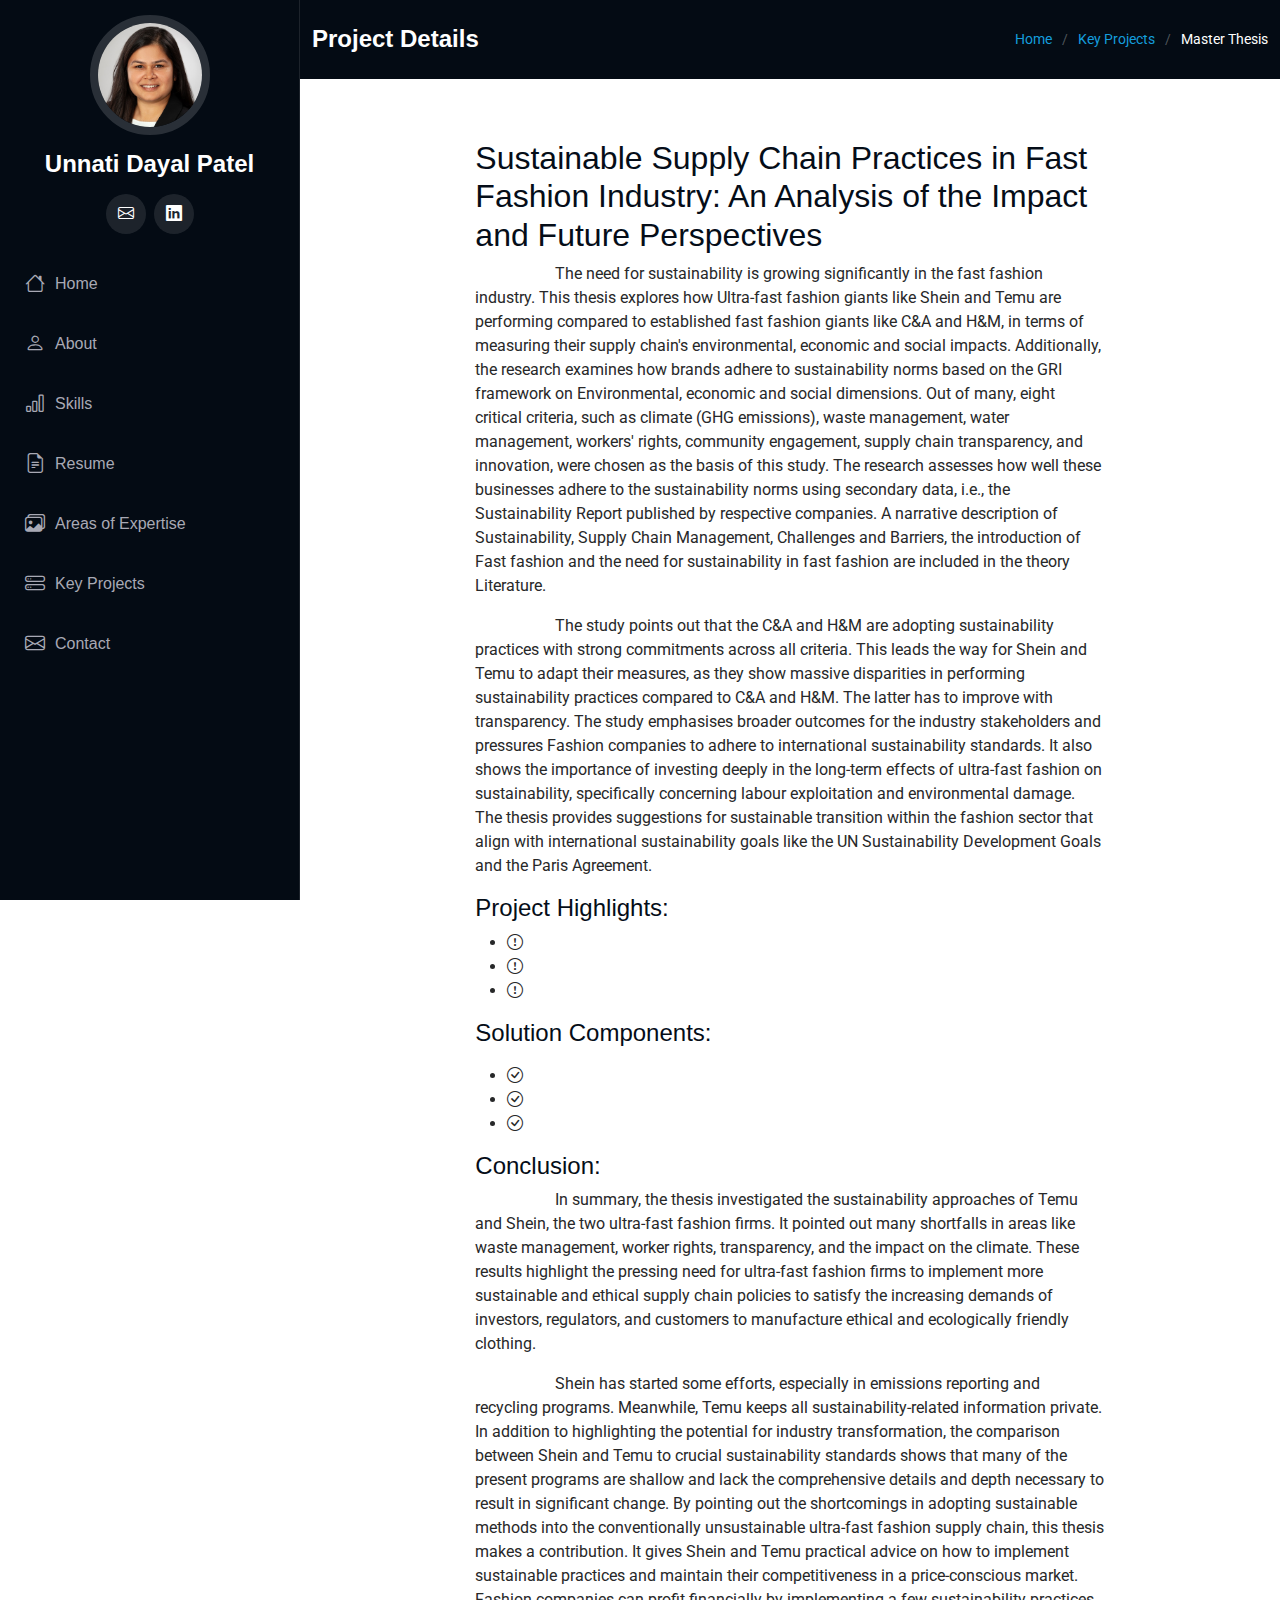
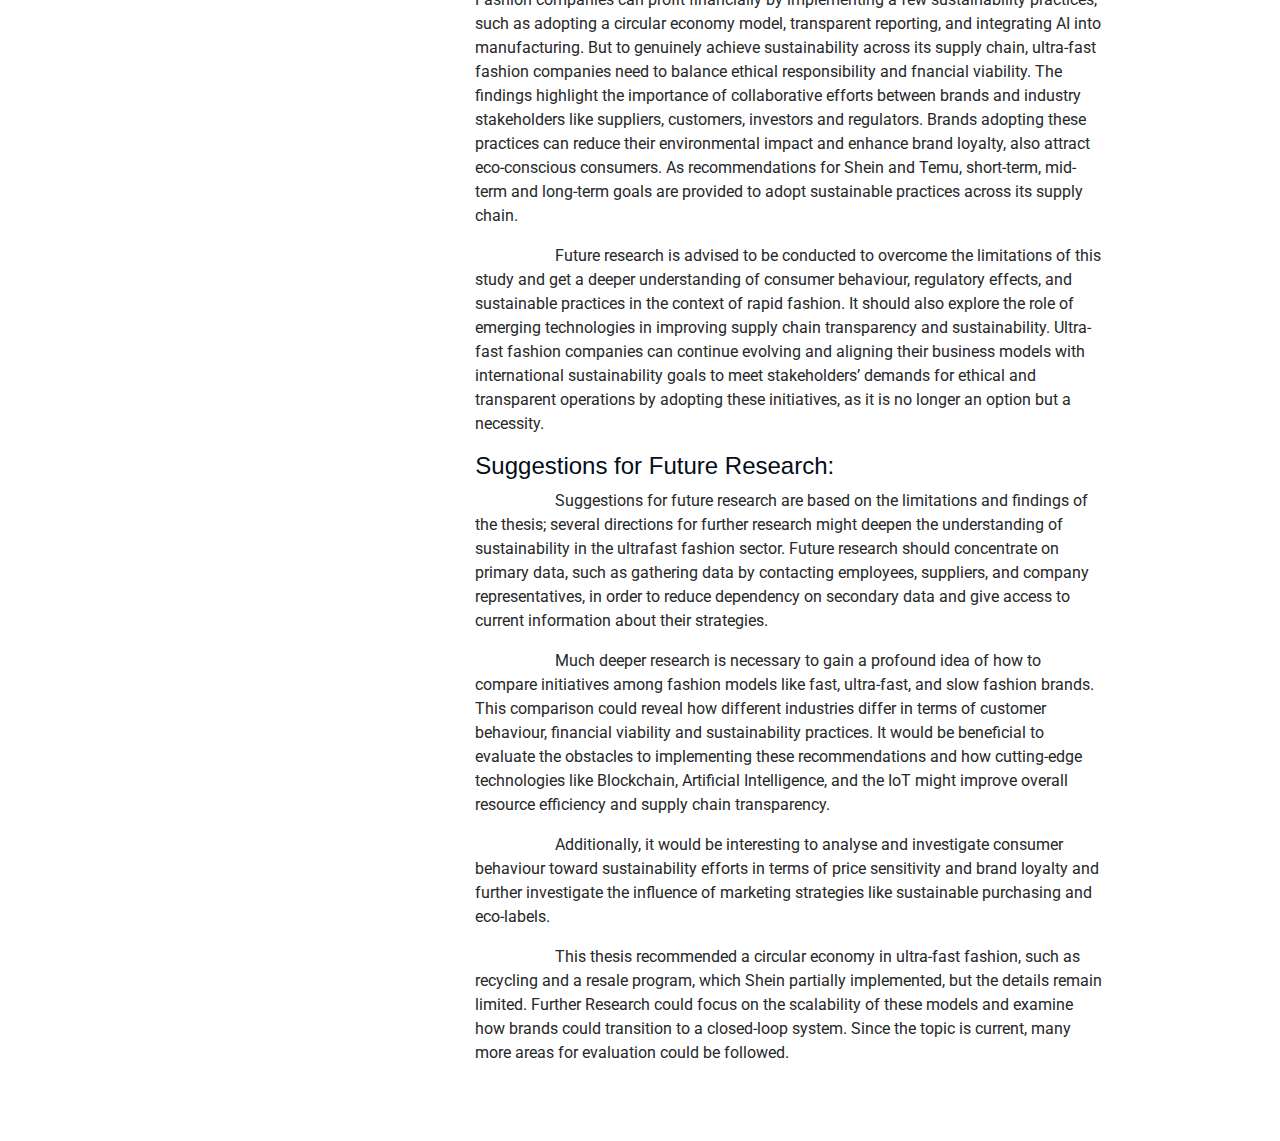
<file: MasterThesis.html>
<!DOCTYPE html>
<html lang="en">

<head>
  <meta charset="utf-8">
  <meta content="width=device-width, initial-scale=1.0" name="viewport">
  <title>Master Thesis</title>
  <meta content="Sustainable Supply Chain Practices in Fast Fashion Industry: An Analysis of the Impact and Future Perspectives" name="description">

  <!-- Favicons -->
  <link href="assets/img/logo.png" rel="icon">
  <link href="assets/img/logo.png" rel="icon">

  <!-- Fonts and Vendor CSS Files -->
  <link href="https://fonts.googleapis.com" rel="preconnect">
  <link href="https://fonts.gstatic.com" rel="preconnect" crossorigin>
  <link href="https://fonts.googleapis.com/css2?family=Roboto:wght@300;400;500;700&display=swap" rel="stylesheet">
  <link href="assets/vendor/bootstrap/css/bootstrap.min.css" rel="stylesheet">
  <link href="assets/vendor/bootstrap-icons/bootstrap-icons.css" rel="stylesheet">
  <link href="assets/vendor/aos/aos.css" rel="stylesheet">
  <link href="assets/vendor/glightbox/css/glightbox.min.css" rel="stylesheet">
  <link href="assets/vendor/swiper/swiper-bundle.min.css" rel="stylesheet">

  <!-- Main CSS File -->
  <link href="assets/css/main.css" rel="stylesheet">
</head>

<body class="index-page">

  <!-- Header Section -->
  <header id="header" class="header dark-background d-flex flex-column">
    <i class="header-toggle d-xl-none bi bi-list"></i>

    <div class="profile-img">
      <img src="assets/img/my-profile.jpeg" alt="" class="img-fluid rounded-circle">
    </div>

    <a href="index.html" class="logo d-flex align-items-center justify-content-center">
      <h1 class="sitename">Unnati Dayal Patel</h1>
    </a>

    <div class="social-links text-center">
      <a href="mailto:unnatidayalpatel@gmail.com" class="email"><i class="bi bi-envelope"></i></a>
      <a href="https://www.linkedin.com/in/unnatipatel12/" class="linkedin"><i class="bi bi-linkedin"></i></a>
    </div>

    <nav id="navmenu" class="navmenu">
      <ul>
        <li><a href="index.html#hero"><i class="bi bi-house navicon"></i> Home</a></li>
        <li><a href="index.html#about"><i class="bi bi-person navicon"></i> About</a></li>
        <li><a href="index.html#skills"><i class="bi bi-bar-chart navicon"></i> Skills</a></li>
        <li><a href="index.html#resume"><i class="bi bi-file-earmark-text navicon"></i> Resume</a></li>
        <li><a href="index.html#expertise"><i class="bi bi-images navicon"></i> Areas of Expertise</a></li>
        <li><a href="index.html#key-projects"><i class="bi bi-hdd-stack navicon"></i> Key Projects</a></li>
        <li><a href="index.html#contact"><i class="bi bi-envelope navicon"></i> Contact</a></li>
      </ul>
    </nav>
  </header>

  <!-- Main Content -->
  <main class="main">
    <!-- Page Title -->
    <div class="page-title dark-background">
      <div class="container d-lg-flex justify-content-between align-items-center">
        <h1 class="mb-2 mb-lg-0">Project Details</h1>
        <nav class="breadcrumbs">
          <ol>
            <li><a href="index.html">Home</a></li>
            <li><a href="index.html#key-projects">Key Projects</a></li>
            <li class="current">Master Thesis</li>
          </ol>
        </nav>
      </div>
    </div>

    <!-- Project Details Section -->
    <section id="project-details" class="project-details section">
      <div class="container">
        <div class="row gy-4">
          <div class="col-lg-8 offset-lg-2" data-aos="fade-up" data-aos-delay="200">
            <h2>Sustainable Supply Chain Practices in Fast Fashion Industry: An Analysis of the Impact and Future Perspectives</h2>
            <p style="text-indent: 5em;">The need for sustainability is growing significantly in the fast fashion industry. This thesis explores how Ultra-fast fashion giants like Shein and Temu are performing compared to established fast fashion giants like C&A and H&M, in terms of measuring their supply chain's environmental, economic and social impacts. Additionally, the research examines how brands adhere to sustainability norms based on the GRI framework on Environmental, economic and social dimensions. Out of many, eight critical criteria, such as climate (GHG emissions), waste management, water management, workers' rights, community engagement, supply chain transparency, and innovation, were chosen as the basis of this study. The research assesses how well these businesses adhere to the sustainability norms using secondary data, i.e., the Sustainability Report published by respective companies. A narrative description of Sustainability, Supply Chain Management, Challenges and Barriers, the introduction of Fast fashion and the need for sustainability in fast fashion are included in the theory Literature.</p>
            <p style="text-indent: 5em;">The study points out that the C&A and H&M are adopting sustainability practices with strong commitments across all criteria. This leads the way for Shein and Temu to adapt their measures, as they show massive disparities in performing sustainability practices compared to C&A and H&M. The latter has to improve with transparency. The study emphasises broader outcomes for the industry stakeholders and pressures Fashion companies to adhere to international sustainability standards. It also shows the importance of investing deeply in the long-term effects of ultra-fast fashion on sustainability, specifically concerning labour exploitation and environmental damage. The thesis provides suggestions for sustainable transition within the fashion sector that align with international sustainability goals like the UN Sustainability Development Goals and the Paris Agreement.</p>
            
            <h4>Project Highlights:</h4>
            <ul>
              <li><i class="bi bi-exclamation-circle"></i> </li>
              <li><i class="bi bi-exclamation-circle"></i> </li>
              <li><i class="bi bi-exclamation-circle"></i> </li>
            </ul>

            <h4>Solution Components:</h4>
            <p></p>

            <ul>
              <li><i class="bi bi-check-circle"></i> </li>
              <li><i class="bi bi-check-circle"></i> </li>
              <li><i class="bi bi-check-circle"></i> </li>
            </ul>
			
			<h4>Conclusion:</h4>
            <p style="text-indent: 5em;">In summary, the thesis investigated the sustainability approaches of Temu and Shein, the two ultra-fast fashion firms. It pointed out many shortfalls in areas like waste management, worker rights, transparency, and the impact on the climate. These results highlight the pressing need for ultra-fast fashion firms to implement more sustainable and ethical supply chain policies to satisfy the increasing demands of investors, regulators, and customers to manufacture ethical and ecologically friendly clothing.</p>
            <p style="text-indent: 5em;">Shein has started some efforts, especially in emissions reporting and recycling programs. Meanwhile, Temu keeps all sustainability-related information private. In addition to highlighting the potential for industry transformation, the comparison between Shein and Temu to crucial sustainability standards shows that many of the present programs are shallow and lack the comprehensive details and depth necessary to result in significant change. By pointing out the shortcomings in adopting sustainable methods into the conventionally unsustainable ultra-fast fashion supply chain, this thesis makes a contribution. It gives Shein and Temu practical advice on how to implement sustainable practices and maintain their competitiveness in a price-conscious market. Fashion companies can profit financially by implementing a few sustainability practices, such as adopting a circular economy model, transparent reporting, and integrating AI into manufacturing. But to genuinely achieve sustainability across its supply chain, ultra-fast fashion companies need to balance ethical responsibility and fnancial viability. The findings highlight the importance of collaborative efforts between brands and industry stakeholders like suppliers, customers, investors and regulators. Brands adopting these practices can reduce their environmental impact and enhance brand loyalty, also attract eco-conscious consumers. As recommendations for Shein and Temu, short-term, mid-term and long-term goals are provided to adopt sustainable practices across its supply chain.</p>
            <p style="text-indent: 5em;">Future research is advised to be conducted to overcome the limitations of this study and get a deeper understanding of consumer behaviour, regulatory effects, and sustainable practices in the context of rapid fashion. It should also explore the role of emerging technologies in improving supply chain transparency and sustainability. Ultra-fast fashion companies can continue evolving and aligning their business models with international sustainability goals to meet stakeholders’ demands for ethical and transparent operations by adopting these initiatives, as it is no longer an option but a necessity.</p>

            <h4>Suggestions for Future Research:</h4>
            <p style="text-indent: 5em;">Suggestions for future research are based on the limitations and findings of the thesis; several directions for further research might deepen the understanding of sustainability in the ultrafast fashion sector. Future research should concentrate on primary data, such as gathering data by contacting employees, suppliers, and company representatives, in order to reduce dependency on secondary data and give access to current information about their strategies.</p>
            <p style="text-indent: 5em;">Much deeper research is necessary to gain a profound idea of how to compare initiatives among fashion models like fast, ultra-fast, and slow fashion brands. This comparison could reveal how different industries differ in terms of customer behaviour, financial viability and sustainability practices. It would be beneficial to evaluate the obstacles to implementing these recommendations and how cutting-edge technologies like Blockchain, Artificial Intelligence, and the IoT might improve overall resource efficiency and supply chain transparency.</p>
            <p style="text-indent: 5em;">Additionally, it would be interesting to analyse and investigate consumer behaviour toward sustainability efforts in terms of price sensitivity and brand loyalty and further investigate the influence of marketing strategies like sustainable purchasing and eco-labels.</p>
            <p style="text-indent: 5em;">This thesis recommended a circular economy in ultra-fast fashion, such as recycling and a resale program, which Shein partially implemented, but the details remain limited. Further Research could focus on the scalability of these models and examine how brands could transition to a closed-loop system. Since the topic is current, many more areas for evaluation could be followed.</p>
            
          </div>
        </div>
      </div>
    </section>
  </main>

  <!-- Scroll Top -->
  <a href="#" id="scroll-top" class="scroll-top d-flex align-items-center justify-content-center"><i class="bi bi-arrow-up-short"></i></a>

  <!-- Vendor JS Files -->
  <script src="assets/vendor/bootstrap/js/bootstrap.bundle.min.js"></script>
  <script src="assets/vendor/php-email-form/validate.js"></script>
  <script src="assets/vendor/aos/aos.js"></script>
  <script src="assets/vendor/glightbox/js/glightbox.min.js"></script>
  <script src="assets/vendor/swiper/swiper-bundle.min.js"></script>

  <!-- Main JS File -->
  <script src="assets/js/main.js"></script>

</body>
</html>
</file>
<file: assets/css/main.css>
/* Fonts */
:root {
  --default-font: "Roboto",  system-ui, -apple-system, "Segoe UI", Roboto, "Helvetica Neue", Arial, "Noto Sans", "Liberation Sans", sans-serif, "Apple Color Emoji", "Segoe UI Emoji", "Segoe UI Symbol", "Noto Color Emoji";
  --heading-font: "Raleway",  sans-serif;
  --nav-font: "Poppins",  sans-serif;
}

/* Global Colors - The following color variables are used throughout the website. Updating them here will change the color scheme of the entire website */
:root { 
  --background-color: #ffffff; /* Background color for the entire website, including individual sections */
  --default-color: #272829; /* Default color used for the majority of the text content across the entire website */
  --heading-color: #050d18; /* Color for headings, subheadings and title throughout the website */
  --accent-color: #149ddd; /* Accent color that represents your brand on the website. It's used for buttons, links, and other elements that need to stand out */
  --surface-color: #ffffff; /* The surface color is used as a background of boxed elements within sections, such as cards, icon boxes, or other elements that require a visual separation from the global background. */
  --contrast-color: #ffffff; /* Contrast color for text, ensuring readability against backgrounds of accent, heading, or default colors. */
}

/* Nav Menu Colors - The following color variables are used specifically for the navigation menu. They are separate from the global colors to allow for more customization options */
:root {
  --nav-color: #a8a9b4;  /* The default color of the main navmenu links */
  --nav-hover-color: #ffffff; /* Applied to main navmenu links when they are hovered over or active */
  --nav-mobile-background-color: #040b14; /* Used as the background color for mobile navigation menu */
  --nav-dropdown-background-color: #040b14; /* Used as the background color for dropdown items that appear when hovering over primary navigation items */
  --nav-dropdown-color: #a8a9b4; /* Used for navigation links of the dropdown items in the navigation menu. */
  --nav-dropdown-hover-color: #ffffff; /* Similar to --nav-hover-color, this color is applied to dropdown navigation links when they are hovered over. */
}

/* Color Presets - These classes override global colors when applied to any section or element, providing reuse of the sam color scheme. */

.light-background {
  --background-color: #f4fafd;
  --surface-color: #ffffff;
}

.dark-background {
  --background-color: #040b14;
  --default-color: #ffffff;
  --heading-color: #ffffff;
  --surface-color: #151f2b;
  --contrast-color: #ffffff;
}

/* Smooth scroll */
:root {
  scroll-behavior: smooth;
}

/*--------------------------------------------------------------
# General Styling & Shared Classes
--------------------------------------------------------------*/
body {
  color: var(--default-color);
  background-color: var(--background-color);
  font-family: var(--default-font);
}

a {
  color: var(--accent-color);
  text-decoration: none;
  transition: 0.3s;
}

a:hover {
  color: color-mix(in srgb, var(--accent-color), transparent 25%);
  text-decoration: none;
}

h1,
h2,
h3,
h4,
h5,
h6 {
  color: var(--heading-color);
  font-family: var(--heading-font);
}

/* PHP Email Form Messages
------------------------------*/
.php-email-form .error-message {
  display: none;
  background: #df1529;
  color: #ffffff;
  text-align: left;
  padding: 15px;
  margin-bottom: 24px;
  font-weight: 600;
}

.php-email-form .sent-message {
  display: none;
  color: #ffffff;
  background: #059652;
  text-align: center;
  padding: 15px;
  margin-bottom: 24px;
  font-weight: 600;
}

.php-email-form .loading {
  display: none;
  background: var(--surface-color);
  text-align: center;
  padding: 15px;
  margin-bottom: 24px;
}

.php-email-form .loading:before {
  content: "";
  display: inline-block;
  border-radius: 50%;
  width: 24px;
  height: 24px;
  margin: 0 10px -6px 0;
  border: 3px solid var(--accent-color);
  border-top-color: var(--surface-color);
  animation: php-email-form-loading 1s linear infinite;
}

@keyframes php-email-form-loading {
  0% {
    transform: rotate(0deg);
  }

  100% {
    transform: rotate(360deg);
  }
}

/*--------------------------------------------------------------
# Global Header
--------------------------------------------------------------*/
.header {
  color: var(--default-color);
  background-color: var(--background-color);
  position: fixed;
  top: 0;
  left: 0;
  bottom: 0;
  padding: 0 15px;
  width: 300px;
  transition: all ease-in-out 0.3s;
  overflow-y: auto;
  z-index: 997;
  border-right: 1px solid color-mix(in srgb, var(--default-color), transparent 90%);
}

.header .profile-img img {
  margin: 15px auto;
  display: block;
  width: 120px;
  border: 8px solid color-mix(in srgb, var(--default-color), transparent 85%);
}

.header .logo {
  line-height: 1;
  margin-bottom: 15px;
}

.header .logo img {
  max-height: 32px;
  margin-right: 8px;
}

.header .logo h1 {
  font-size: 24px;
  margin: 0;
  font-weight: 700;
  color: var(--heading-color);
}

.header .social-links {
  margin: 0 0 20px 0;
}

.header .social-links a {
  font-size: 16px;
  display: inline-flex;
  align-items: center;
  justify-content: center;
  background: color-mix(in srgb, var(--default-color), transparent 90%);
  color: var(--default-color);
  margin: 0 2px;
  border-radius: 50%;
  text-align: center;
  width: 40px;
  height: 40px;
  transition: 0.3s;
}

.header .social-links a:hover {
  color: var(--contrast-color);
  background: var(--accent-color);
}

@media (min-width: 1200px) {

  .header~main,
  .header~#footer {
    margin-left: 300px;
  }
}

@media (max-width: 1199px) {
  .header {
    left: -100%;
  }
}

.header.header-show {
  left: 0;
}

.header .header-toggle {
  color: var(--contrast-color);
  background-color: var(--accent-color);
  font-size: 22px;
  display: flex;
  align-items: center;
  justify-content: center;
  width: 40px;
  height: 40px;
  border-radius: 50%;
  cursor: pointer;
  position: fixed;
  top: 15px;
  right: 15px;
  z-index: 9999;
  transition: background-color 0.3s;
}

.header .header-toggle:hover {
  color: var(--contrast-color);
  background-color: color-mix(in srgb, var(--accent-color) 90%, white 15%);
}

/*--------------------------------------------------------------
# Navigation Menu
--------------------------------------------------------------*/
.mobile-nav-toggle {
  display: none;
}

.navmenu {
  padding: 0;
  z-index: 9997;
}

.navmenu ul {
  list-style: none;
  padding: 0 0 20px 0;
  margin: 0;
}

.navmenu a,
.navmenu a:focus {
  color: var(--nav-color);
  padding: 15px 10px;
  font-family: var(--nav-font);
  font-size: 16px;
  font-weight: 400;
  display: flex;
  align-items: center;
  white-space: nowrap;
  transition: 0.3s;
  width: 100%;
}

.navmenu a .navicon,
.navmenu a:focus .navicon {
  font-size: 20px;
  margin-right: 10px;
}

.navmenu a .toggle-dropdown,
.navmenu a:focus .toggle-dropdown {
  font-size: 12px;
  line-height: 0;
  margin-left: auto;
  width: 30px;
  height: 30px;
  display: flex;
  align-items: center;
  justify-content: center;
  border-radius: 50%;
  transition: 0.3s;
  flex-shrink: 0;
  background-color: color-mix(in srgb, var(--accent-color), transparent 90%);
}

.navmenu a .toggle-dropdown:hover,
.navmenu a:focus .toggle-dropdown:hover {
  background-color: var(--accent-color);
  color: var(--contrast-color);
}

.navmenu a:hover,
.navmenu .active,
.navmenu .active:focus {
  color: var(--nav-hover-color);
}

.navmenu a:hover .navicon,
.navmenu .active .navicon,
.navmenu .active:focus .navicon {
  color: var(--accent-color);
}

.navmenu .active .toggle-dropdown,
.navmenu .active:focus .toggle-dropdown {
  background-color: var(--accent-color);
  color: var(--contrast-color);
  transform: rotate(180deg);
}

.navmenu .dropdown {
  display: block;
}

.navmenu .dropdown a,
.navmenu .dropdown a:focus {
  color: --nav-dropdown-color;
}

.navmenu .dropdown a:hover,
.navmenu .dropdown .active,
.navmenu .dropdown .active:focus {
  color: var(--nav-dropdown-hover-color);
}

.navmenu .dropdown ul {
  position: static;
  display: none;
  z-index: 99;
  padding: 5px 10px;
  margin: 5px 10px;
  background-color: var(--nav-dropdown-background-color);
  border: 1px solid color-mix(in srgb, var(--default-color), transparent 90%);
  box-shadow: none;
  transition: all 0.5s ease-in-out;
}

.navmenu .dropdown ul ul {
  background-color: rgba(33, 37, 41, 0.1);
}

.navmenu .dropdown>.dropdown-active {
  display: block;
  background-color: rgba(33, 37, 41, 0.03);
}

/*--------------------------------------------------------------
# Global Footer
--------------------------------------------------------------*/
.footer {
  color: var(--default-color);
  background-color: var(--background-color);
  font-size: 14px;
  padding: 40px 0;
  position: relative;
  border-top: 1px solid color-mix(in srgb, var(--default-color), transparent 90%);
}

.footer .copyright p {
  margin-bottom: 0;
}

.footer .credits {
  margin-top: 4px;
  font-size: 13px;
  text-align: center;
}

/*--------------------------------------------------------------
# Preloader
--------------------------------------------------------------*/
#preloader {
  position: fixed;
  inset: 0;
  z-index: 999999;
  overflow: hidden;
  background: var(--background-color);
  transition: all 0.6s ease-out;
}

#preloader:before {
  content: "";
  position: fixed;
  top: calc(50% - 30px);
  left: calc(50% - 30px);
  border: 6px solid #ffffff;
  border-color: var(--accent-color) transparent var(--accent-color) transparent;
  border-radius: 50%;
  width: 60px;
  height: 60px;
  animation: animate-preloader 1.5s linear infinite;
}

@keyframes animate-preloader {
  0% {
    transform: rotate(0deg);
  }

  100% {
    transform: rotate(360deg);
  }
}

/*--------------------------------------------------------------
# Scroll Top Button
--------------------------------------------------------------*/
.scroll-top {
  position: fixed;
  visibility: hidden;
  opacity: 0;
  right: 15px;
  bottom: -15px;
  z-index: 99999;
  background-color: var(--accent-color);
  width: 44px;
  height: 44px;
  border-radius: 50px;
  transition: all 0.4s;
}

.scroll-top i {
  font-size: 24px;
  color: var(--contrast-color);
  line-height: 0;
}

.scroll-top:hover {
  background-color: color-mix(in srgb, var(--accent-color), transparent 20%);
  color: var(--contrast-color);
}

.scroll-top.active {
  visibility: visible;
  opacity: 1;
  bottom: 15px;
}

/*--------------------------------------------------------------
# Disable aos animation delay on mobile devices
--------------------------------------------------------------*/
@media screen and (max-width: 768px) {
  [data-aos-delay] {
    transition-delay: 0 !important;
  }
}

/*--------------------------------------------------------------
# Global Page Titles & Breadcrumbs
--------------------------------------------------------------*/
.page-title {
  color: var(--default-color);
  background-color: var(--background-color);
  padding: 25px 0;
  position: relative;
}

.page-title h1 {
  font-size: 24px;
  font-weight: 700;
}

.page-title .breadcrumbs ol {
  display: flex;
  flex-wrap: wrap;
  list-style: none;
  padding: 0;
  margin: 0;
  font-size: 14px;
  font-weight: 400;
}

.page-title .breadcrumbs ol li+li {
  padding-left: 10px;
}

.page-title .breadcrumbs ol li+li::before {
  content: "/";
  display: inline-block;
  padding-right: 10px;
  color: color-mix(in srgb, var(--default-color), transparent 70%);
}

/*--------------------------------------------------------------
# Global Sections
--------------------------------------------------------------*/
section,
.section {
  color: var(--default-color);
  background-color: var(--background-color);
  padding: 60px 0;
  overflow: clip;
}

/*--------------------------------------------------------------
# Global Section Titles
--------------------------------------------------------------*/
.section-title {
  padding-bottom: 60px;
  position: relative;
}

.section-title h2 {
  font-size: 32px;
  font-weight: 700;
  margin-bottom: 20px;
  padding-bottom: 20px;
  position: relative;
}

.section-title h2:after {
  content: "";
  position: absolute;
  display: block;
  width: 50px;
  height: 3px;
  background: var(--accent-color);
  left: 0;
  bottom: 0;
}

.section-title p {
  margin-bottom: 0;
}

.tools-list {
  display: flex;
  gap: 10px; /* Adjusts space between each tool */
  flex-wrap: wrap; /* Allows wrapping if screen size is smaller */
}

.tools-list span {
  font-size: 16px; /* Adjust font size if necessary */
}


/*--------------------------------------------------------------
# Hero Section
--------------------------------------------------------------*/
.hero {
  width: 100%;
  min-height: 100vh;
  position: relative;
  padding: 80px 0;
  display: flex;
  align-items: center;
  justify-content: center;
}

.hero img {
  position: absolute;
  inset: 0;
  display: block;
  width: 100%;
  height: 100%;
  object-fit: cover;
  z-index: 1;
}

.hero:before {
  content: "";
  background: color-mix(in srgb, var(--background-color), transparent 70%);
  position: absolute;
  inset: 0;
  z-index: 2;
}

.hero .container {
  position: relative;
  z-index: 3;
}

.hero h2 {
  margin: 0;
  font-size: 64px;
  font-weight: 700;
}

.hero p {
  margin: 5px 0 0 0;
  font-size: 26px;
}

.hero p span {
  letter-spacing: 1px;
  border-bottom: 2px solid var(--accent-color);
}

.hero .social-links {
  margin-top: 25px;
}

.hero .social-links a {
  font-size: 24px;
  display: inline-block;
  color: color-mix(in srgb, var(--default-color), transparent 50%);
  line-height: 1;
  margin-right: 20px;
  transition: 0.3s;
}

.hero .social-links a:hover {
  color: var(--accent-color);
}

@media (max-width: 768px) {
  .hero h2 {
    font-size: 32px;
  }

  .hero p {
    font-size: 20px;
  }
}

/*--------------------------------------------------------------
# About Section
--------------------------------------------------------------*/
.about .content h2 {
  font-weight: 700;
  font-size: 24px;
}

.about .content ul {
  list-style: none;
  padding: 0;
}

.about .content ul li {
  margin-bottom: 20px;
  display: flex;
  align-items: center;
}

.about .content ul strong {
  margin-right: 10px;
}

.about .content ul i {
  font-size: 16px;
  margin-right: 5px;
  color: var(--accent-color);
  line-height: 0;
}

/*--------------------------------------------------------------
# Stats Section
--------------------------------------------------------------*/
.stats .stats-item {
  padding: 30px;
  width: 100%;
}

.stats .stats-item i {
  color: var(--accent-color);
  display: block;
  font-size: 44px;
  float: left;
  line-height: 0;
}

.stats .stats-item .purecounter {
  color: var(--heading-color);
  font-size: 48px;
  line-height: 40px;
  display: block;
  font-weight: 700;
  margin-left: 60px;
}

.stats .stats-item p {
  color: color-mix(in srgb, var(--default-color), transparent 40%);
  padding: 15px 0 0 0;
  margin: 0 0 0 60px;
  font-family: var(--heading-font);
  font-size: 14px;
}

/*--------------------------------------------------------------
# Skills Section
--------------------------------------------------------------*/
.skills .progress {
  height: 60px;
  display: block;
  background: none;
  border-radius: 0;
}

.skills .progress .skill {
  color: var(--heading-color);
  padding: 0;
  margin: 0 0 6px 0;
  text-transform: uppercase;
  display: block;
  font-weight: 600;
  font-family: var(--heading-font);
}

.skills .progress .skill .val {
  float: right;
  font-style: normal;
}

.skills .progress-bar-wrap {
  background: color-mix(in srgb, var(--default-color), transparent 90%);
  height: 10px;
}

.skills .progress-bar {
  width: 1px;
  height: 10px;
  transition: 0.9s;
  background-color: var(--accent-color);
}

/*--------------------------------------------------------------
# Resume Section
--------------------------------------------------------------*/
.resume .resume-title {
  color: var(--heading-color);
  font-size: 26px;
  font-weight: 700;
  margin-top: 20px;
  margin-bottom: 20px;
}

.resume .resume-item {
  padding: 0 0 20px 20px;
  margin-top: -2px;
  border-left: 2px solid var(--accent-color);
  position: relative;
}

.resume .resume-item h4 {
  line-height: 18px;
  font-size: 18px;
  font-weight: 600;
  text-transform: uppercase;
  color: color-mix(in srgb, var(--default-color), transparent 20%);
  margin-bottom: 10px;
}

.resume .resume-item h5 {
  font-size: 16px;
  padding: 5px 15px;
  display: inline-block;
  font-weight: 600;
  margin-bottom: 10px;
}

.resume .resume-item ul {
  padding-left: 20px;
}

.resume .resume-item ul li {
  padding-bottom: 10px;
}

.resume .resume-item:last-child {
  padding-bottom: 0;
}

.resume .resume-item::before {
  content: "";
  position: absolute;
  width: 16px;
  height: 16px;
  border-radius: 50px;
  left: -9px;
  top: 0;
  background: var(--background-color);
  border: 2px solid var(--accent-color);
}

/*--------------------------------------------------------------
# Portfolio Section
--------------------------------------------------------------*/
.portfolio .portfolio-filters {
  padding: 0;
  margin: 0 auto 20px auto;
  list-style: none;
  text-align: center;
}

.portfolio .portfolio-filters li {
  cursor: pointer;
  display: inline-block;
  padding: 0;
  font-size: 14px;
  font-weight: 400;
  margin: 0 10px;
  line-height: 1;
  text-transform: uppercase;
  margin-bottom: 10px;
  transition: all 0.3s ease-in-out;
}

.portfolio .portfolio-filters li:hover,
.portfolio .portfolio-filters li.filter-active {
  color: var(--accent-color);
}

.portfolio .portfolio-filters li:first-child {
  margin-left: 0;
}

.portfolio .portfolio-filters li:last-child {
  margin-right: 0;
}

@media (max-width: 575px) {
  .portfolio .portfolio-filters li {
    font-size: 14px;
    margin: 0 5px;
  }
}

.portfolio .portfolio-content {
  position: relative;
  overflow: hidden;
}

.portfolio .portfolio-content img {
  transition: 0.3s;
}

.portfolio .portfolio-content .portfolio-info {
  opacity: 0;
  position: absolute;
  inset: 0;
  z-index: 3;
  transition: all ease-in-out 0.3s;
  background: rgba(0, 0, 0, 0.6);
  padding: 15px;
}

.portfolio .portfolio-content .portfolio-info h4 {
  font-size: 14px;
  padding: 5px 10px;
  font-weight: 400;
  color: #ffffff;
  display: inline-block;
  background-color: var(--accent-color);
}

.portfolio .portfolio-content .portfolio-info p {
  position: absolute;
  bottom: 10px;
  text-align: center;
  display: inline-block;
  left: 0;
  right: 0;
  font-size: 16px;
  font-weight: 600;
  color: rgba(255, 255, 255, 0.8);
}

.portfolio .portfolio-content .portfolio-info .preview-link,
.portfolio .portfolio-content .portfolio-info .details-link {
  position: absolute;
  left: calc(50% - 40px);
  font-size: 26px;
  top: calc(50% - 14px);
  color: #fff;
  transition: 0.3s;
  line-height: 1.2;
}

.portfolio .portfolio-content .portfolio-info .preview-link:hover,
.portfolio .portfolio-content .portfolio-info .details-link:hover {
  color: var(--accent-color);
}

.portfolio .portfolio-content .portfolio-info .details-link {
  left: 50%;
  font-size: 34px;
  line-height: 0;
}

.portfolio .portfolio-content:hover .portfolio-info {
  opacity: 1;
}

.portfolio .portfolio-content:hover img {
  transform: scale(1.1);
}

/*--------------------------------------------------------------
# Services Section
--------------------------------------------------------------*/
.services .service-item {
  position: relative;
}

.services .service-item .icon {
  background: var(--accent-color);
  display: flex;
  align-items: center;
  justify-content: center;
  width: 54px;
  height: 54px;
  border-radius: 50%;
  transition: 0.5s;
  border: 1px solid var(--accent-color);
  margin-right: 20px;
}

.services .service-item .icon i {
  color: var(--contrast-color);
  font-size: 24px;
  line-height: 0;
}

.services .service-item:hover .icon {
  background: var(--surface-color);
}

.services .service-item:hover .icon i {
  color: var(--accent-color);
}

.services .service-item .title {
  font-weight: 700;
  margin-bottom: 15px;
  font-size: 18px;
}

.services .service-item .title a {
  color: var(--heading-color);
}

.services .service-item .title a:hover {
  color: var(--accent-color);
}

.services .service-item .description {
  line-height: 24px;
  font-size: 14px;
}

/*--------------------------------------------------------------
# Testimonials Section
--------------------------------------------------------------*/
.testimonials .testimonials-carousel,
.testimonials .testimonials-slider {
  overflow: hidden;
}

.testimonials .testimonial-item {
  box-sizing: content-box;
  text-align: center;
  min-height: 320px;
}

.testimonials .testimonial-item .testimonial-img {
  width: 90px;
  border-radius: 50%;
  margin: 0 auto;
}

.testimonials .testimonial-item h3 {
  font-size: 18px;
  font-weight: bold;
  margin: 10px 0 5px 0;
}

.testimonials .testimonial-item h4 {
  font-size: 14px;
  color: color-mix(in srgb, var(--default-color), transparent 20%);
  margin: 0;
}

.testimonials .testimonial-item .quote-icon-left,
.testimonials .testimonial-item .quote-icon-right {
  color: color-mix(in srgb, var(--accent-color), transparent 40%);
  font-size: 26px;
  line-height: 0;
}

.testimonials .testimonial-item .quote-icon-left {
  display: inline-block;
  left: -5px;
  position: relative;
}

.testimonials .testimonial-item .quote-icon-right {
  display: inline-block;
  right: -5px;
  position: relative;
  top: 10px;
  transform: scale(-1, -1);
}

.testimonials .testimonial-item p {
  font-style: italic;
  margin: 0 15px 15px 15px;
  padding: 20px;
  background-color: var(--surface-color);
  position: relative;
  margin-bottom: 35px;
  border-radius: 6px;
  box-shadow: 0px 2px 15px rgba(0, 0, 0, 0.1);
}

.testimonials .testimonial-item p::after {
  content: "";
  width: 0;
  height: 0;
  border-top: 20px solid var(--surface-color);
  border-right: 20px solid transparent;
  border-left: 20px solid transparent;
  position: absolute;
  bottom: -20px;
  left: calc(50% - 20px);
}

.testimonials .swiper-wrapper {
  height: auto;
}

.testimonials .swiper-pagination {
  margin-top: 40px;
  position: relative;
}

.testimonials .swiper-pagination .swiper-pagination-bullet {
  width: 12px;
  height: 12px;
  background-color: var(--background-color);
  opacity: 1;
  border: 1px solid var(--accent-color);
}

.testimonials .swiper-pagination .swiper-pagination-bullet-active {
  background-color: var(--accent-color);
}

/*--------------------------------------------------------------
# Contact Section
--------------------------------------------------------------*/
.contact .info-wrap {
  background-color: var(--surface-color);
  box-shadow: 0px 0px 20px rgba(0, 0, 0, 0.1);
  padding: 30px;
}

@media (max-width: 575px) {
  .contact .info-wrap {
    padding: 20px;
  }
}

.contact .info-item {
  margin-bottom: 40px;
}

.contact .info-item i {
  font-size: 20px;
  color: var(--accent-color);
  background: color-mix(in srgb, var(--accent-color), transparent 92%);
  width: 44px;
  height: 44px;
  display: flex;
  justify-content: center;
  align-items: center;
  border-radius: 50px;
  transition: all 0.3s ease-in-out;
  margin-right: 15px;
}

.contact .info-item h3 {
  padding: 0;
  font-size: 18px;
  font-weight: 700;
  margin-bottom: 5px;
}

.contact .info-item p {
  padding: 0;
  margin-bottom: 0;
  font-size: 14px;
}

.contact .info-item:hover i {
  background: var(--accent-color);
  color: var(--contrast-color);
}

.contact .php-email-form {
  background-color: var(--surface-color);
  height: 100%;
  padding: 30px;
  box-shadow: 0px 0px 20px rgba(0, 0, 0, 0.1);
}

@media (max-width: 575px) {
  .contact .php-email-form {
    padding: 20px;
  }
}

.contact .php-email-form input[type=text],
.contact .php-email-form input[type=email],
.contact .php-email-form textarea {
  font-size: 14px;
  padding: 10px 15px;
  box-shadow: none;
  border-radius: 0;
  color: var(--default-color);
  background-color: var(--surface-color);
  border-color: color-mix(in srgb, var(--default-color), transparent 80%);
}

.contact .php-email-form input[type=text]:focus,
.contact .php-email-form input[type=email]:focus,
.contact .php-email-form textarea:focus {
  border-color: var(--accent-color);
}

.contact .php-email-form input[type=text]::placeholder,
.contact .php-email-form input[type=email]::placeholder,
.contact .php-email-form textarea::placeholder {
  color: color-mix(in srgb, var(--default-color), transparent 70%);
}

.contact .php-email-form button[type=submit] {
  color: var(--contrast-color);
  background: var(--accent-color);
  border: 0;
  padding: 10px 30px;
  transition: 0.4s;
  border-radius: 50px;
}

.contact .php-email-form button[type=submit]:hover {
  background: color-mix(in srgb, var(--accent-color), transparent 25%);
}

/*--------------------------------------------------------------
# Portfolio Details Section
--------------------------------------------------------------*/
.portfolio-details .portfolio-details-slider img {
  width: 100%;
}

.portfolio-details .portfolio-details-slider .swiper-pagination {
  margin-top: 20px;
  position: relative;
}

.portfolio-details .portfolio-details-slider .swiper-pagination .swiper-pagination-bullet {
  width: 12px;
  height: 12px;
  background-color: color-mix(in srgb, var(--default-color), transparent 85%);
  opacity: 1;
}

.portfolio-details .portfolio-details-slider .swiper-pagination .swiper-pagination-bullet-active {
  background-color: var(--accent-color);
}

.portfolio-details .portfolio-info {
  padding: 30px;
  box-shadow: 0px 0 30px rgba(0, 0, 0, 0.1);
}

.portfolio-details .portfolio-info h3 {
  font-size: 22px;
  font-weight: 700;
  margin-bottom: 20px;
  padding-bottom: 20px;
  border-bottom: 1px solid color-mix(in srgb, var(--default-color), transparent 85%);
}

.portfolio-details .portfolio-info ul {
  list-style: none;
  padding: 0;
  font-size: 15px;
}

.portfolio-details .portfolio-info ul li+li {
  margin-top: 10px;
}

.portfolio-details .portfolio-description {
  padding-top: 30px;
}

.portfolio-details .portfolio-description h2 {
  font-size: 26px;
  font-weight: 700;
  margin-bottom: 20px;
}

.portfolio-details .portfolio-description p {
  padding: 0;
  color: color-mix(in srgb, var(--default-color), transparent 30%);
}

/*--------------------------------------------------------------
# Service Details Section
--------------------------------------------------------------*/
.service-details .services-list {
  padding: 10px 30px;
  border: 1px solid color-mix(in srgb, var(--default-color), transparent 90%);
  margin-bottom: 20px;
}

.service-details .services-list a {
  display: block;
  line-height: 1;
  padding: 8px 0 8px 15px;
  border-left: 3px solid color-mix(in srgb, var(--default-color), transparent 70%);
  margin: 20px 0;
  color: color-mix(in srgb, var(--default-color), transparent 20%);
  transition: 0.3s;
}

.service-details .services-list a.active {
  color: var(--heading-color);
  font-weight: 700;
  border-color: var(--accent-color);
}

.service-details .services-list a:hover {
  border-color: var(--accent-color);
}

.service-details .services-img {
  margin-bottom: 20px;
}

.service-details h3 {
  font-size: 26px;
  font-weight: 700;
}

.service-details h4 {
  font-size: 20px;
  font-weight: 700;
}

.service-details p {
  font-size: 15px;
}

.service-details ul {
  list-style: none;
  padding: 0;
  font-size: 15px;
}

.service-details ul li {
  padding: 5px 0;
  display: flex;
  align-items: center;
}

.service-details ul i {
  font-size: 20px;
  margin-right: 8px;
  color: var(--accent-color);
}

/*--------------------------------------------------------------
# Starter Section Section
--------------------------------------------------------------*/
.starter-section {
  /* Add your styles here */
}
</file>
